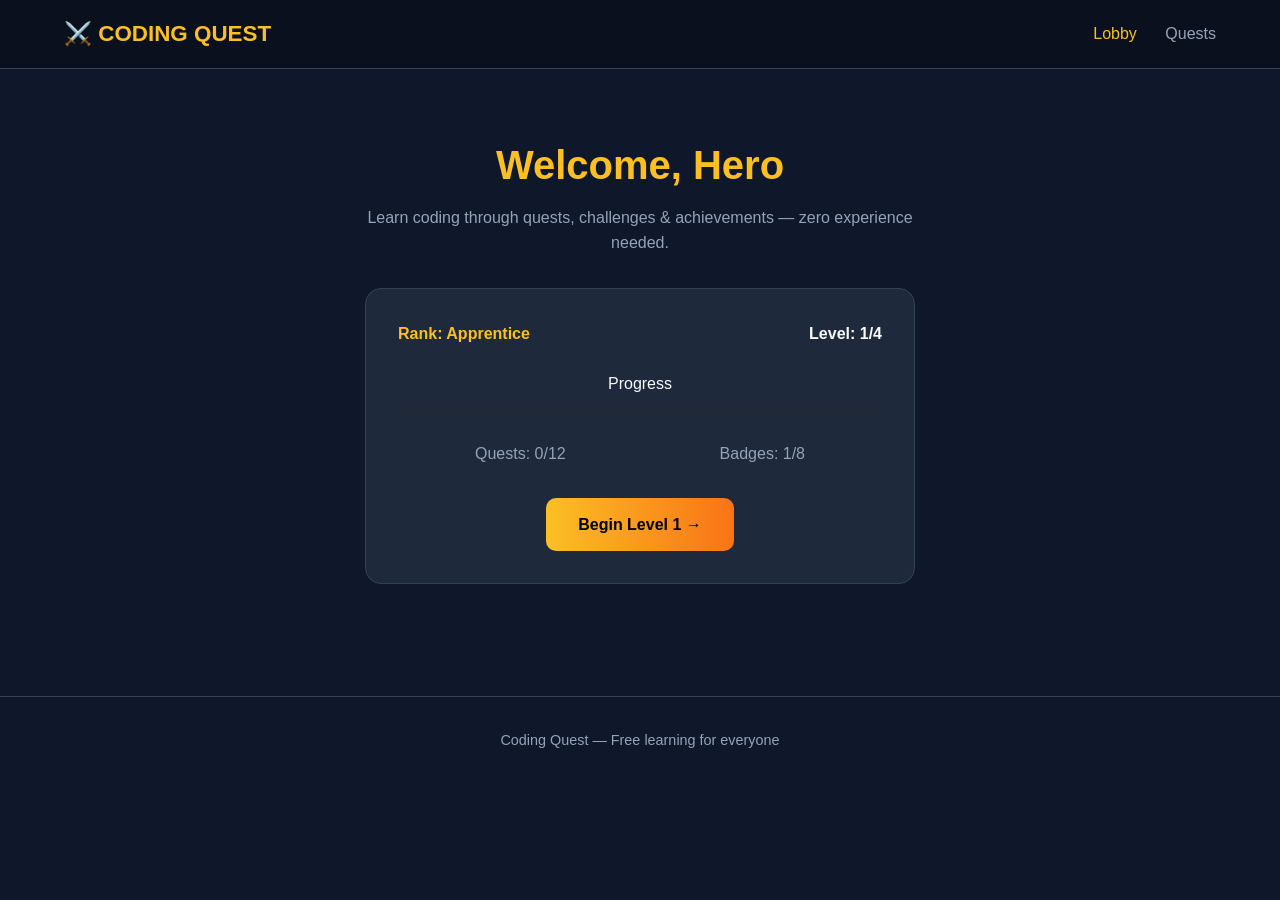
<file: index.html>
<!DOCTYPE html>
<html lang="en">
<head>
    <meta charset="UTF-8">
    <meta name="viewport" content="width=device-width, initial-scale=1.0">
    <title>Coding Quest — Level Up Your Skills</title>
    <link rel="stylesheet" href="assets/css/style.css">
</head>
<body>
    <nav class="navbar">
        <div class="nav-brand">⚔️ CODING QUEST</div>
        <div class="nav-links">
            <a href="index.html" class="active">Lobby</a>
            <a href="quests/level1-html.html">Quests</a>
        </div>
    </nav>

    <main class="container">
        <section class="hero">
            <h1>Welcome, Hero</h1>
            <p class="subtitle">Learn coding through quests, challenges & achievements — zero experience needed.</p>
            
            <div class="profile-card">
                <div class="profile-header">
                    <span class="rank">Rank: Apprentice</span>
                    <span class="level">Level: <span id="user-level">1</span>/4</span>
                </div>
                <div class="progress-container">
                    <span class="progress-label">Progress</span>
                    <div class="progress-bar">
                        <div class="progress-fill" id="progress-fill" style="width: 10%"></div>
                    </div>
                </div>
                <div class="stats-row">
                    <div>Quests: <span id="quests-done">0</span>/12</div>
                    <div>Badges: <span id="badges-count">1</span>/8</div>
                </div>
                <a href="quests/level1-html.html" class="btn primary-btn">Begin Level 1 →</a>
            </div>
        </section>
    </main>

    <footer>
        <p>Coding Quest — Free learning for everyone</p>
    </footer>
    <script src="assets/js/script.js"></script>
</body>
</html>
</file>
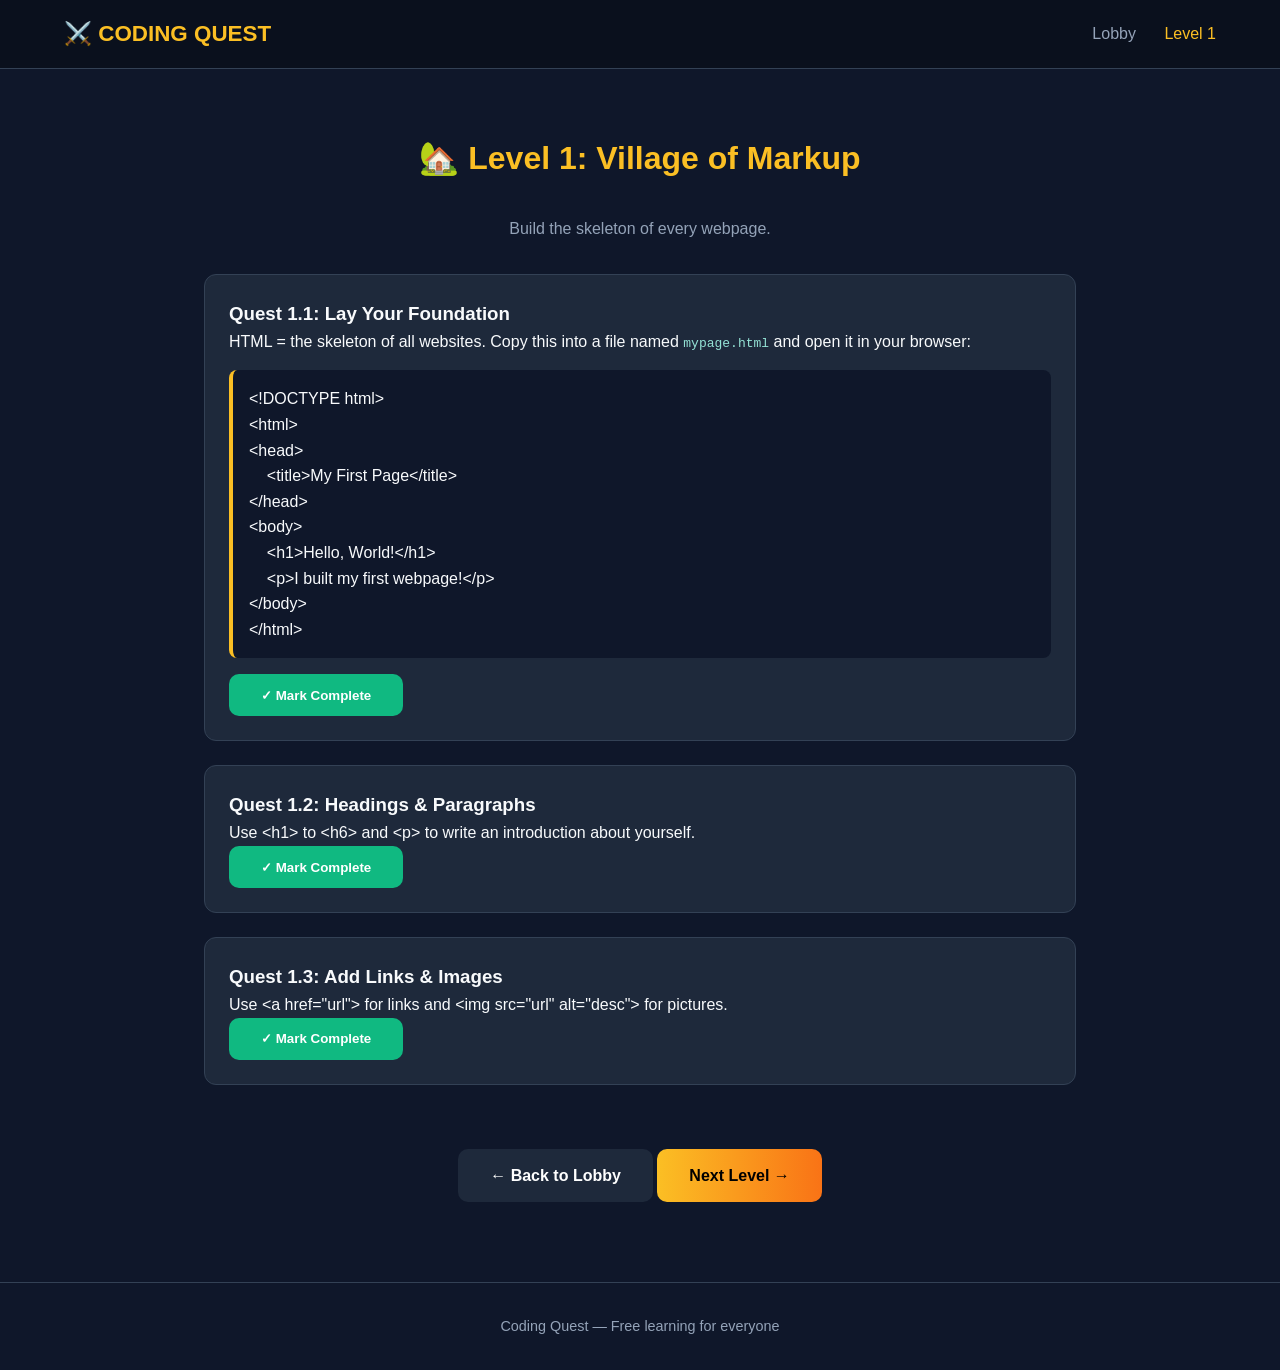
<file: quests/level1-html.html>
<!DOCTYPE html>
<html lang="en">
<head>
    <meta charset="UTF-8">
    <meta name="viewport" content="width=device-width, initial-scale=1.0">
    <title>Level 1 — Village of Markup</title>
    <link rel="stylesheet" href="../assets/css/style.css">
    <style>
        .quest-card { background: var(--bg-card); border-radius: 12px; padding: 1.5rem; margin: 1.5rem 0; border: 1px solid var(--border); }
        pre { background: #0f172a; padding: 1rem; border-radius: 8px; overflow-x: auto; margin: 1rem 0; border-left: 4px solid var(--gold); }
        code { color: #94e2d5; font-family: monospace; }
        .complete-btn { background: var(--success); color: white; }
    </style>
</head>
<body>
    <nav class="navbar">
        <div class="nav-brand">⚔️ CODING QUEST</div>
        <div class="nav-links">
            <a href="../index.html">Lobby</a>
            <a href="level1-html.html" class="active">Level 1</a>
        </div>
    </nav>

    <main class="container">
        <h1 style="text-align:center; color:var(--gold); margin:2rem 0;">🏡 Level 1: Village of Markup</h1>
        <p style="text-align:center; color:var(--muted); margin-bottom:2rem;">Build the skeleton of every webpage.</p>

        <div class="quest-card">
            <h3>Quest 1.1: Lay Your Foundation</h3>
            <p>HTML = the skeleton of all websites. Copy this into a file named <code>mypage.html</code> and open it in your browser:</p>
<pre>&lt;!DOCTYPE html&gt;
&lt;html&gt;
&lt;head&gt;
    &lt;title&gt;My First Page&lt;/title&gt;
&lt;/head&gt;
&lt;body&gt;
    &lt;h1&gt;Hello, World!&lt;/h1&gt;
    &lt;p&gt;I built my first webpage!&lt;/p&gt;
&lt;/body&gt;
&lt;/html&gt;</pre>
            <button class="btn complete-btn" onclick="completeQuest()">✓ Mark Complete</button>
        </div>

        <div class="quest-card">
            <h3>Quest 1.2: Headings & Paragraphs</h3>
            <p>Use &lt;h1&gt; to &lt;h6&gt; and &lt;p&gt; to write an introduction about yourself.</p>
            <button class="btn complete-btn" onclick="completeQuest()">✓ Mark Complete</button>
        </div>

        <div class="quest-card">
            <h3>Quest 1.3: Add Links & Images</h3>
            <p>Use &lt;a href="url"&gt; for links and &lt;img src="url" alt="desc"&gt; for pictures.</p>
            <button class="btn complete-btn" onclick="completeQuest()">✓ Mark Complete</button>
        </div>

        <div style="text-align:center; margin-top:3rem;">
            <a href="../index.html" class="btn" style="background:var(--bg-card); color:white;">← Back to Lobby</a>
            <a href="level2-css.html" class="btn primary-btn">Next Level →</a>
        </div>
    </main>

    <footer>
        <p>Coding Quest — Free learning for everyone</p>
    </footer>
    <script src="../assets/js/script.js"></script>
</body>
</html>
</file>
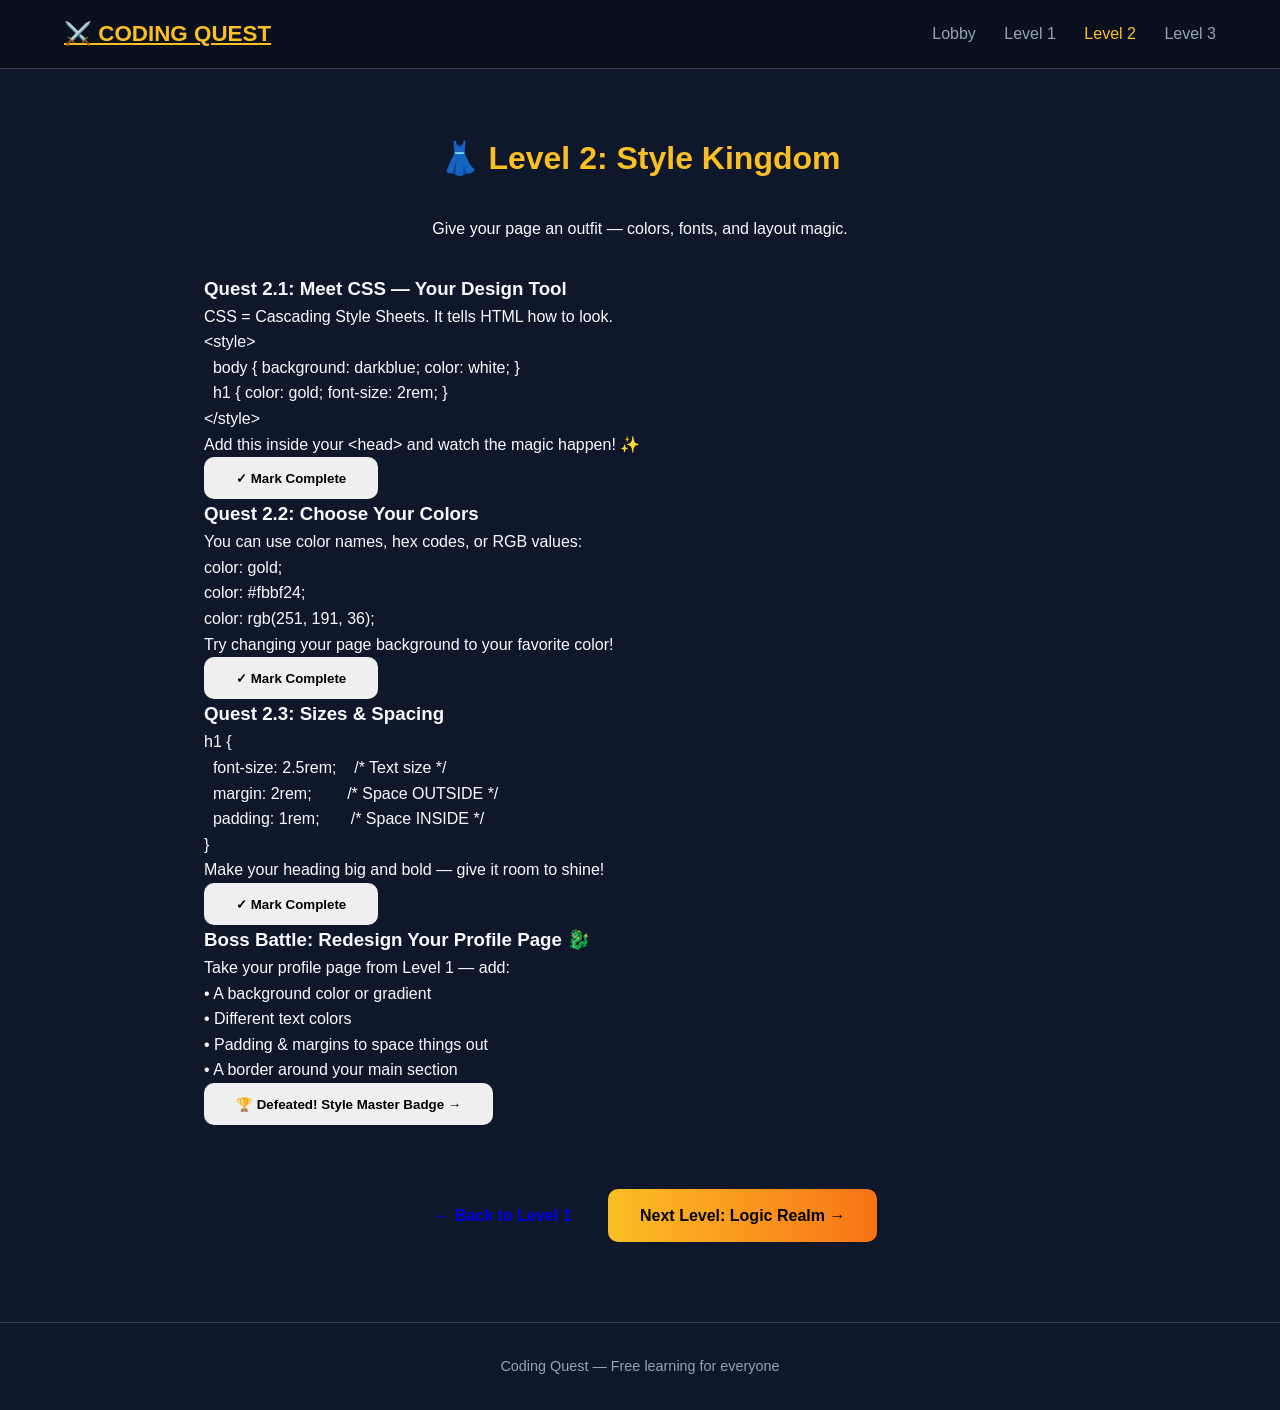
<file: quests/level2-css.html>
<!DOCTYPE html>
<html lang="en">
<head>
    <meta charset="UTF-8">
    <meta name="viewport" content="width=device-width, initial-scale=1.0">
    <title>Level 2 — Style Kingdom | Coding Quest</title>
    <link rel="stylesheet" href="../assets/css/style.css">
    <style>
        .color-demo { display: flex; gap: 1rem; flex-wrap: wrap; margin: 1rem 0; }
        .swatch { width: 80px; height: 80px; border-radius: 8px; display: flex; align-items: center; justify-content: center; font-weight: bold; }
    </style>
</head>
<body>
    <nav class="navbar">
        <a href="../index.html" class="nav-brand">⚔️ CODING QUEST</a>
        <div class="nav-links">
            <a href="../index.html">Lobby</a>
            <a href="level1-html.html">Level 1</a>
            <a href="level2-css.html" class="active">Level 2</a>
            <a href="level3-js.html">Level 3</a>
        </div>
    </nav>

    <main class="container">
        <h1 style="text-align:center; color:var(--gold); margin:2rem 0;">👗 Level 2: Style Kingdom</h1>
        <p style="text-align:center; color:var(--text-muted); margin-bottom:2rem;">Give your page an outfit — colors, fonts, and layout magic.</p>

        <div class="quest-card">
            <h3>Quest 2.1: Meet CSS — Your Design Tool</h3>
            <p>CSS = Cascading Style Sheets. It tells HTML how to look.</p>
<pre>&lt;style&gt;
  body { background: darkblue; color: white; }
  h1 { color: gold; font-size: 2rem; }
&lt;/style&gt;</pre>
            <p>Add this inside your <code>&lt;head&gt;</code> and watch the magic happen! ✨</p>
            <button class="btn complete-btn" onclick="completeQuest()">✓ Mark Complete</button>
        </div>

        <div class="quest-card">
            <h3>Quest 2.2: Choose Your Colors</h3>
            <p>You can use color names, hex codes, or RGB values:</p>
<pre>color: gold;
color: #fbbf24;
color: rgb(251, 191, 36);</pre>
            <p>Try changing your page background to your favorite color!</p>
            <button class="btn complete-btn" onclick="completeQuest()">✓ Mark Complete</button>
        </div>

        <div class="quest-card">
            <h3>Quest 2.3: Sizes & Spacing</h3>
<pre>h1 {
  font-size: 2.5rem;    /* Text size */
  margin: 2rem;        /* Space OUTSIDE */
  padding: 1rem;       /* Space INSIDE */
}</pre>
            <p>Make your heading big and bold — give it room to shine!</p>
            <button class="btn complete-btn" onclick="completeQuest()">✓ Mark Complete</button>
        </div>

        <div class="quest-card">
            <h3>Boss Battle: Redesign Your Profile Page 🐉</h3>
            <p>Take your profile page from Level 1 — add:
            <br>• A background color or gradient
            <br>• Different text colors
            <br>• Padding & margins to space things out
            <br>• A border around your main section</p>
            <button class="btn complete-btn" onclick="completeQuest()">🏆 Defeated! Style Master Badge →</button>
        </div>

        <div style="text-align:center; margin-top:3rem;">
            <a href="level1-html.html" class="btn secondary-btn">← Back to Level 1</a>
            <a href="level3-js.html" class="btn primary-btn">Next Level: Logic Realm →</a>
        </div>
    </main>

    <footer>
        <p>Coding Quest — Free learning for everyone</p>
    </footer>
    <script src="../assets/js/script.js"></script>
</body>
</html>
</file>
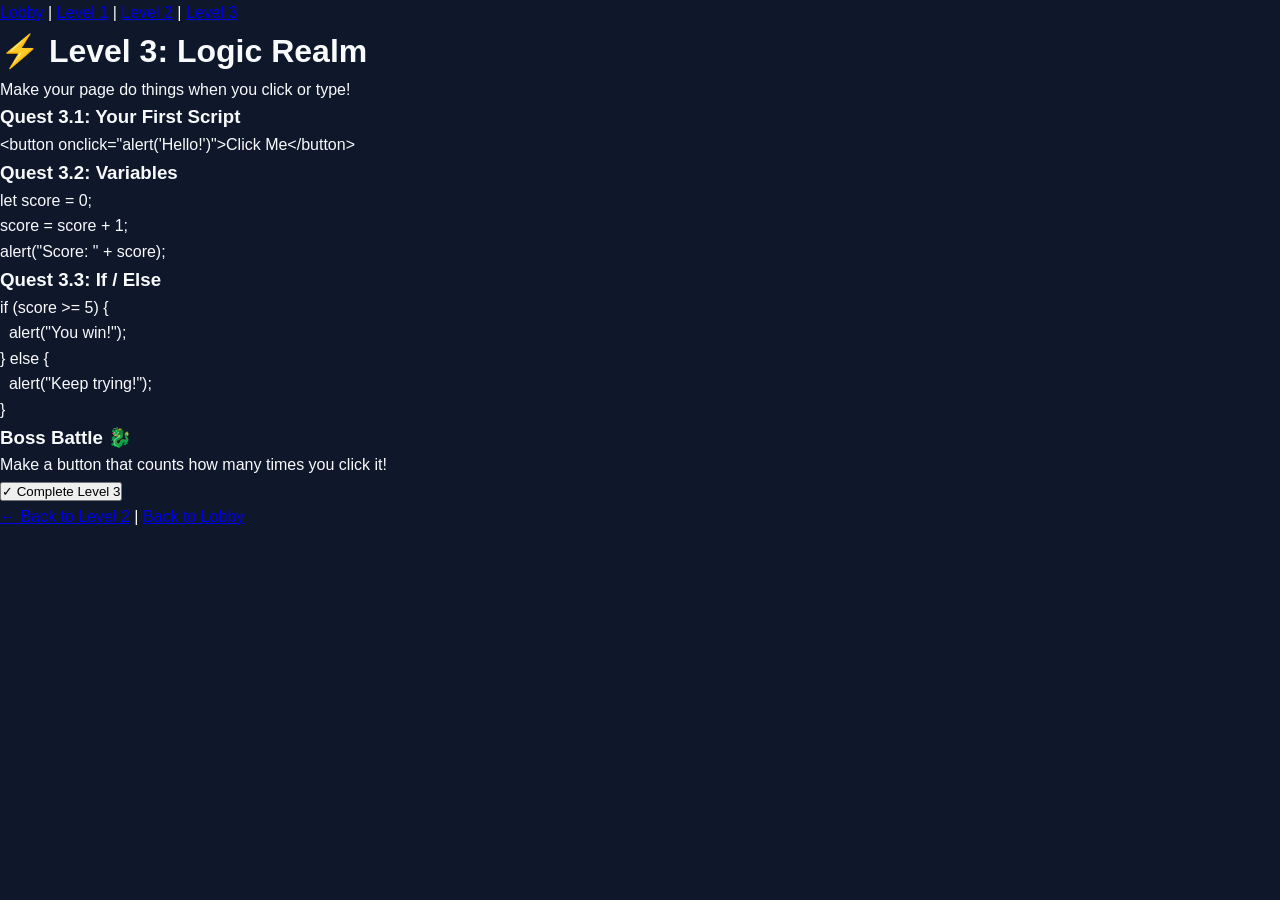
<file: quests/level3-js.html>
<!DOCTYPE html>
<html lang="en">
<head>
    <meta charset="UTF-8">
    <meta name="viewport" content="width=device-width, initial-scale=1.0">
    <title>Level 3 — Logic Realm | Coding Quest</title>
    <link rel="stylesheet" href="../assets/css/style.css">
</head>
<body>
    <nav>
        <a href="../index.html">Lobby</a> |
        <a href="level1-html.html">Level 1</a> |
        <a href="level2-css.html">Level 2</a> |
        <a href="level3-js.html">Level 3</a>
    </nav>

    <main>
        <h1>⚡ Level 3: Logic Realm</h1>
        <p>Make your page do things when you click or type!</p>

        <h3>Quest 3.1: Your First Script</h3>
<pre>&lt;button onclick="alert('Hello!')"&gt;Click Me&lt;/button&gt;</pre>

        <h3>Quest 3.2: Variables</h3>
<pre>let score = 0;
score = score + 1;
alert("Score: " + score);</pre>

        <h3>Quest 3.3: If / Else</h3>
<pre>if (score >= 5) {
  alert("You win!");
} else {
  alert("Keep trying!");
}</pre>

        <h3>Boss Battle 🐉</h3>
        <p>Make a button that counts how many times you click it!</p>
        <button onclick="completeQuest()">✓ Complete Level 3</button>

        <p>
            <a href="level2-css.html">← Back to Level 2</a> |
            <a href="../index.html">Back to Lobby</a>
        </p>
    </main>
    <script src="../assets/js/script.js"></script>
</body>
</html>
</file>
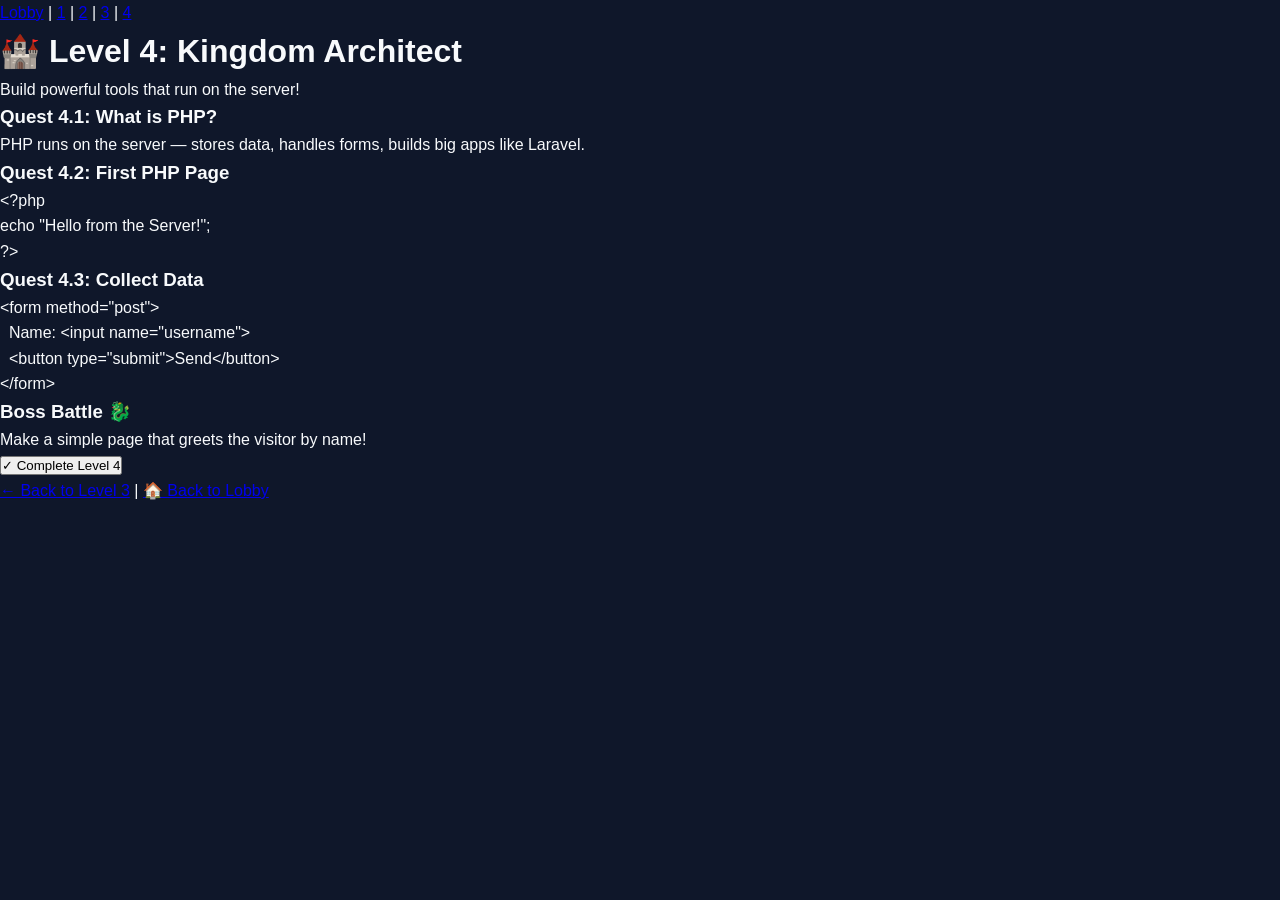
<file: quests/level4-php.html>
<!DOCTYPE html>
<html lang="en">
<head>
    <meta charset="UTF-8">
    <meta name="viewport" content="width=device-width, initial-scale=1.0">
    <title>Level 4 — Kingdom Architect | Coding Quest</title>
    <link rel="stylesheet" href="../assets/css/style.css">
</head>
<body>
    <nav>
        <a href="../index.html">Lobby</a> |
        <a href="level1-html.html">1</a> |
        <a href="level2-css.html">2</a> |
        <a href="level3-js.html">3</a> |
        <a href="level4-php.html">4</a>
    </nav>

    <main>
        <h1>🏰 Level 4: Kingdom Architect</h1>
        <p>Build powerful tools that run on the server!</p>

        <h3>Quest 4.1: What is PHP?</h3>
        <p>PHP runs on the server — stores data, handles forms, builds big apps like Laravel.</p>

        <h3>Quest 4.2: First PHP Page</h3>
<pre>&lt;?php
echo "Hello from the Server!";
?></pre>

        <h3>Quest 4.3: Collect Data</h3>
<pre>&lt;form method="post"&gt;
  Name: &lt;input name="username"&gt;
  &lt;button type="submit"&gt;Send&lt;/button&gt;
&lt;/form&gt;</pre>

        <h3>Boss Battle 🐉</h3>
        <p>Make a simple page that greets the visitor by name!</p>
        <button onclick="completeQuest()">✓ Complete Level 4</button>

        <p>
            <a href="level3-js.html">← Back to Level 3</a> |
            <a href="../index.html">🏠 Back to Lobby</a>
        </p>
    </main>
    <script src="../assets/js/script.js"></script>
</body>
</html>
</file>
<file: assets/css/style.css>
:root {
    --bg-dark: #0f172a;
    --bg-card: #1e293b;
    --gold: #fbbf24;
    --orange: #f97316;
    --text: #f8fafc;
    --muted: #94a3b8;
    --border: #334155;
    --success: #10b981;
}
* { margin: 0; padding: 0; box-sizing: border-box; font-family: 'Segoe UI', sans-serif; }
body { background: var(--bg-dark); color: var(--text); line-height: 1.6; min-height: 100vh; }

.navbar { display: flex; justify-content: space-between; align-items: center; padding: 1rem 5%; background: rgba(0,0,0,0.3); border-bottom: 1px solid var(--border); position: sticky; top: 0; }
.nav-brand { font-size: 1.4rem; font-weight: bold; color: var(--gold); }
.nav-links a { color: var(--muted); margin-left: 1.5rem; text-decoration: none; }
.nav-links a:hover, .nav-links a.active { color: var(--gold); }

.container { max-width: 1000px; margin: 0 auto; padding: 2rem 5%; }
.hero { text-align: center; padding: 2rem 0; }
.hero h1 { font-size: 2.5rem; color: var(--gold); margin-bottom: 0.5rem; }
.subtitle { color: var(--muted); max-width: 600px; margin: 0 auto 2rem; }

.profile-card { background: var(--bg-card); border-radius: 16px; padding: 2rem; border: 1px solid var(--border); max-width: 550px; margin: 0 auto; }
.profile-header { display: flex; justify-content: space-between; margin-bottom: 1rem; font-weight: 600; }
.rank { color: var(--gold); }
.progress-container { margin: 1.5rem 0; }
.progress-bar { height: 14px; background: #1f2937; border-radius: 7px; overflow: hidden; margin-top: 0.4rem; }
.progress-fill { height: 100%; background: linear-gradient(90deg, var(--gold), var(--orange)); width: 10%; transition: 0.5s; }
.stats-row { display: flex; justify-content: space-around; margin: 1rem 0; color: var(--muted); }
.btn { display: inline-block; padding: 0.85rem 2rem; border-radius: 10px; text-decoration: none; font-weight: bold; border: none; cursor: pointer; }
.primary-btn { background: linear-gradient(90deg, var(--gold), var(--orange)); color: #000; margin-top: 1rem; }
footer { text-align: center; padding: 2rem; border-top: 1px solid var(--border); margin-top: 3rem; color: var(--muted); font-size: 0.9rem; }
</file>
